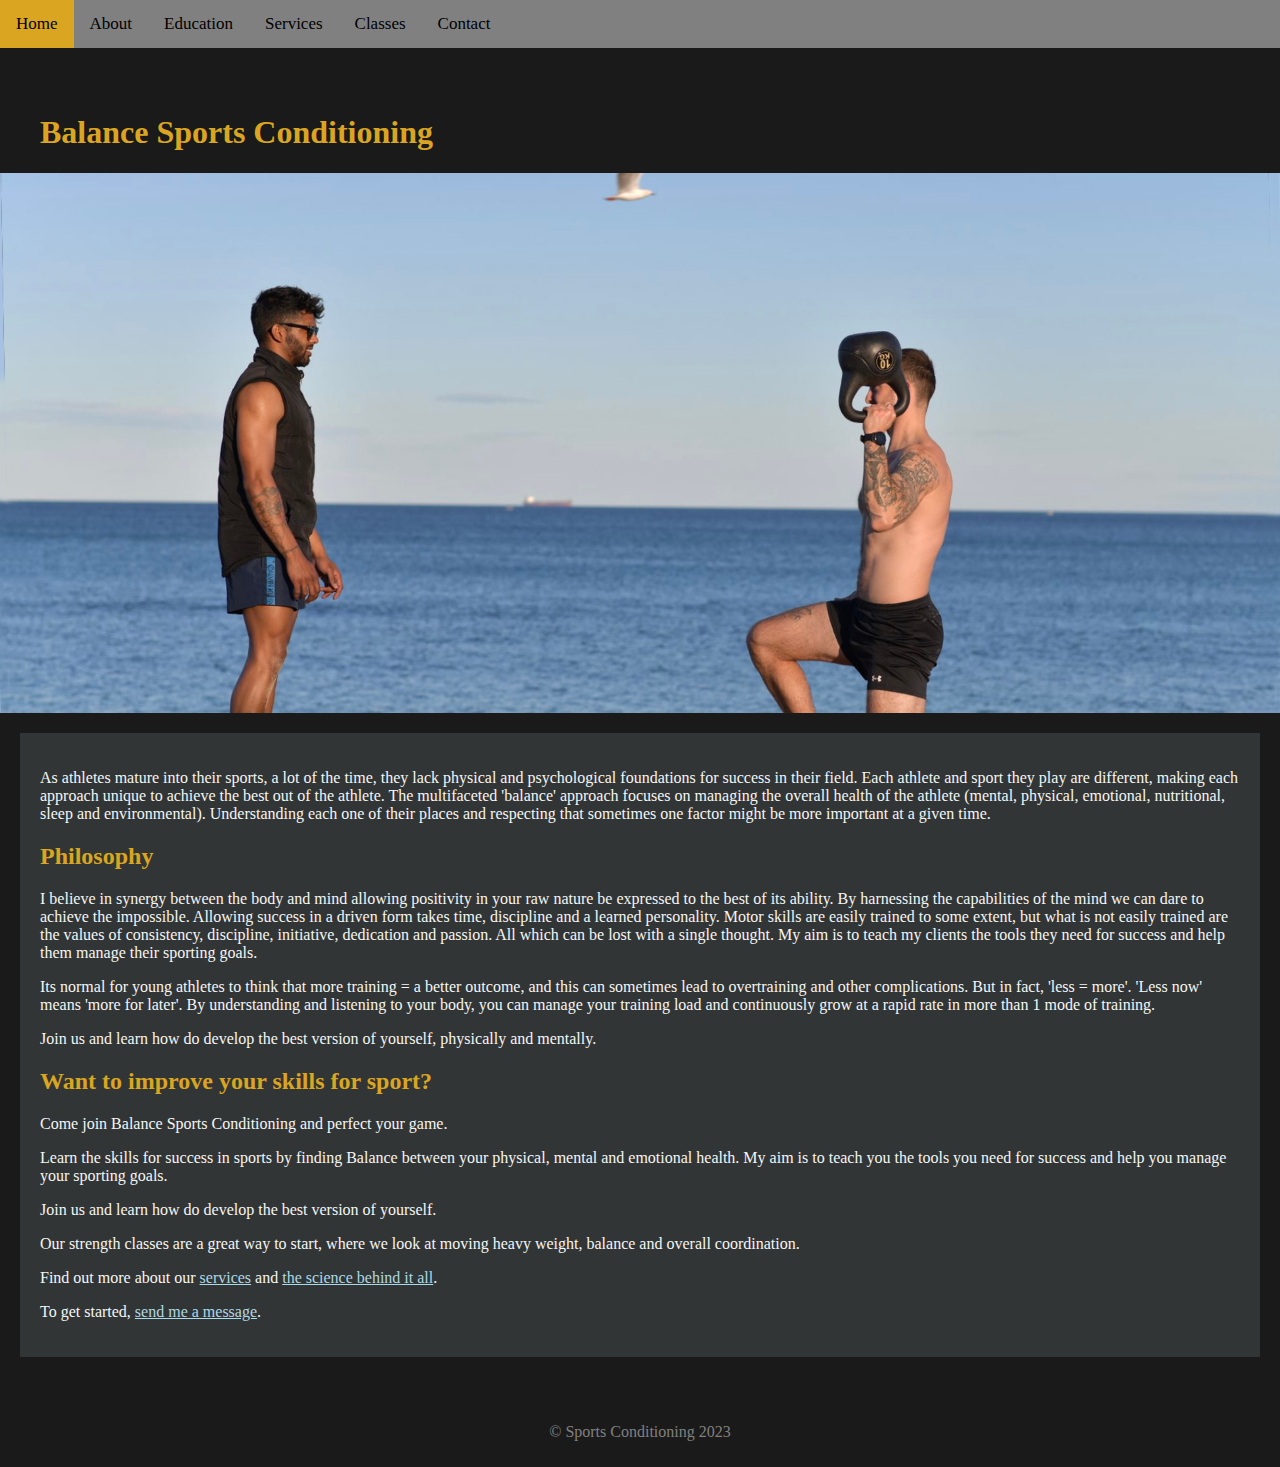
<file: index.html>
<!DOCTYPE html>
<html>
<head>
<meta name="viewport" content="width=device-width, initial-scale=1">
<link rel="stylesheet" href="https://cdnjs.cloudflare.com/ajax/libs/font-awesome/4.7.0/css/font-awesome.min.css">
<link href="/css/style.css" rel="stylesheet" type="text/css">
<title>Balance Sports Conditioning</title>
</head>
<body>

<div class="topnav" id="myTopnav">
    <a href="index.html" class="active">Home</a>
    <a href="about.html">About</a>
    <a href="science-behind-it-all.html">Education</a>
    <a href="services.html">Services</a>
    <a href="classes.html">Classes</a>
    <a href="contact.html">Contact</a>
  <a href="javascript:void(0);" class="icon" onclick="myFunction()">
    <i class="fa fa-bars"></i>
  </a>
</div>
      <h1 class="heading">Balance Sports Conditioning</h1>

      <div class="parallax"></div>
<section class="content">
<p>As athletes mature into their sports, a lot of the time, they lack physical and psychological foundations for success in their field. Each athlete and sport they play are different, making each approach unique to achieve the best out of the athlete. The multifaceted 'balance' approach focuses on managing the overall health of the athlete (mental, physical, emotional, nutritional, sleep and environmental). Understanding each one of their places and respecting that sometimes one factor might be more important at a given time. </p>
 
<h2>Philosophy</h2> 
<p>I believe in synergy between the body and mind allowing positivity in your raw nature be expressed to the best of its ability. By harnessing the capabilities of the mind we can dare to achieve the impossible. Allowing success in a driven form takes time, discipline and a learned personality. Motor skills are easily trained to some extent, but what is not easily trained are the values of consistency, discipline, initiative, dedication and passion. All which can be lost with a single thought. My aim is to teach my clients the tools they need for success and help them manage their sporting goals.</p>

<p>Its normal for young athletes to think that more training = a better outcome, and this can sometimes lead to overtraining and other complications. But in fact, &#39;less = more&#39;. &#39;Less now&#39; means &#39;more for later&#39;. By understanding and listening to your body, you can manage your training load and continuously grow at a rapid rate in more than 1 mode of training.</p>  

<p>Join us and learn how do develop the best version of yourself, physically and mentally.</p>

<h2>Want to improve your skills for sport?</h2>
<p>Come join Balance Sports Conditioning and perfect your game.</p>
<p>Learn the skills for success in sports by finding Balance between your physical, mental and emotional health. My aim is to teach you the tools you need for success and help you manage your sporting goals.</p>
<p>Join us and learn how do develop the best version of yourself.</p>
<p>Our strength classes are a great way to start, where we look at moving heavy weight, balance and overall coordination.</p> 
<p>Find out more about our <a href="services.html">services</a> and <a href="science-behind-it-all.html">the science behind it all</a>.</p>
<p>To get started, <a href="mailto:balancemesc@hotmail.com">send me a message</a>.</p>
        </section>
<footer class="flexbox-footer">
    <p>© Sports Conditioning 2023</p>
    </footer>
	
<script>
function myFunction() {
  var x = document.getElementById("myTopnav");
  if (x.className === "topnav") {
    x.className += " responsive";
  } else {
    x.className = "topnav";
  }
}
</script>

</body></html>
</file>
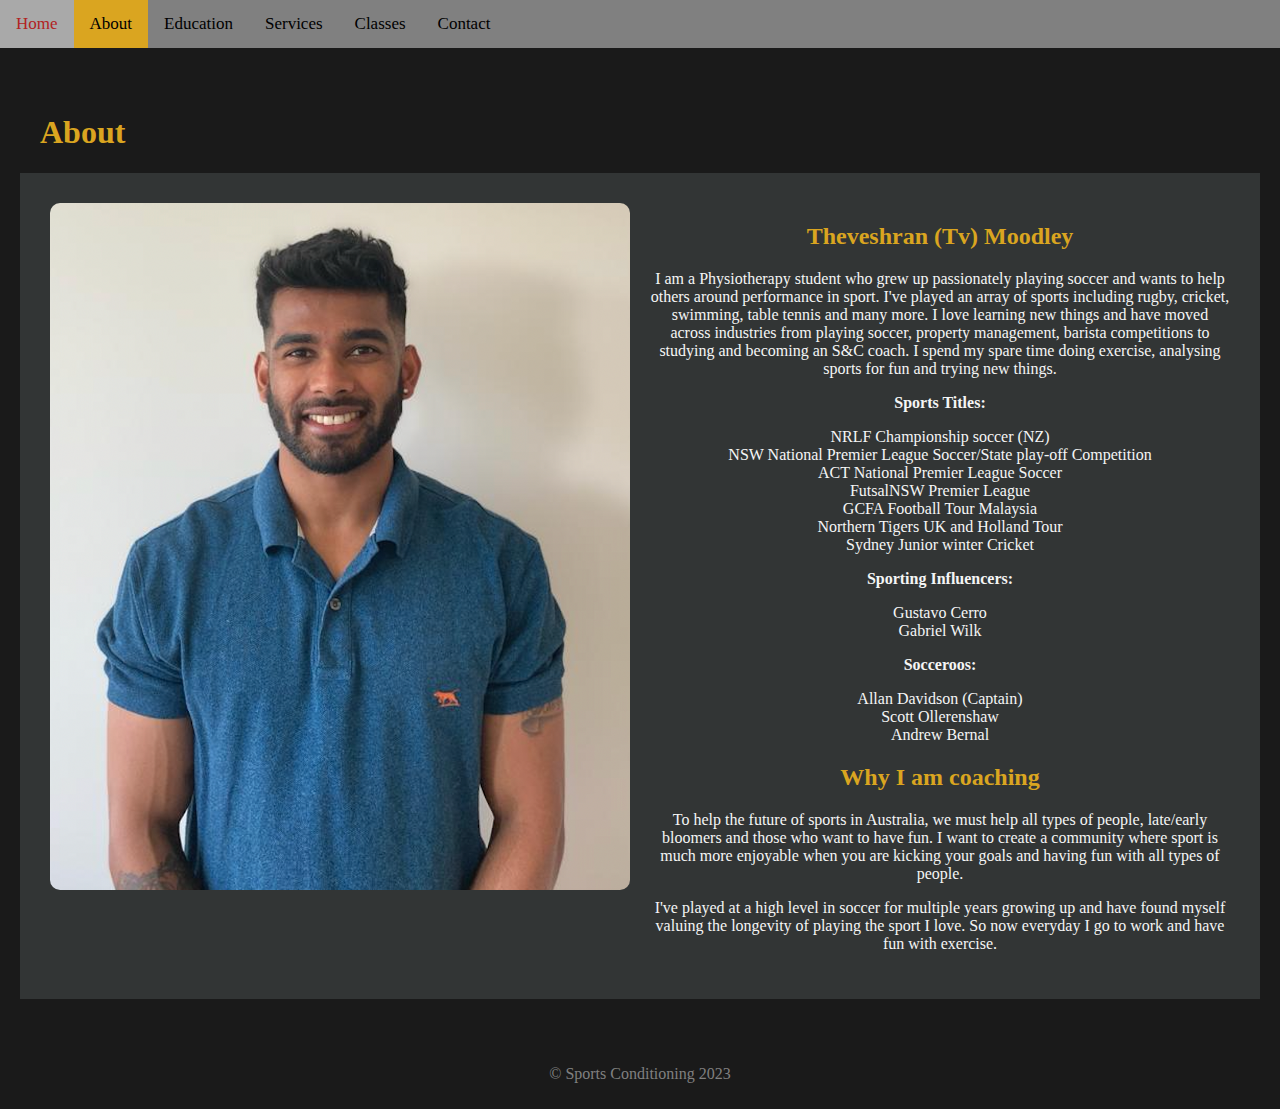
<file: about.html>
<!DOCTYPE html>
<html>
<head>
<meta name="viewport" content="width=device-width, initial-scale=1">
<link rel="stylesheet" href="https://cdnjs.cloudflare.com/ajax/libs/font-awesome/4.7.0/css/font-awesome.min.css">
<link href="/css/style.css" rel="stylesheet" type="text/css">
<title>About</title>
</head>
<body>

  <div class="topnav" id="myTopnav">
    <a href="index.html">Home</a>
    <a href="about.html" class="active">About</a>
    <a href="science-behind-it-all.html">Education</a>
    <a href="services.html">Services</a>
    <a href="classes.html">Classes</a>
    <a href="contact.html">Contact</a>
  <a href="javascript:void(0);" class="icon" onclick="myFunction()">
    <i class="fa fa-bars"></i>
  </a>
</div>
<h1 class="heading">About</h1>
<section class="content">
    <div class="row">
		<div class="about-column">
    <img src="images/tv-portrait-shot.png" alt="thevshran moodley portrait shot" class="visual">
	    </div>
<div class="about-column">		
<h2>Theveshran (Tv) Moodley</h2>
<p>I am a Physiotherapy student who grew up passionately playing soccer and wants to help others around performance in sport. I've played an array of sports including rugby, cricket, swimming, table tennis and many more. I love learning new things and have moved across industries from playing soccer, property management, barista competitions to studying and becoming an S&C coach. I spend my spare time doing exercise, analysing sports for fun and trying new things.</p>
<p><strong>Sports Titles:</strong></p>

<p>NRLF Championship soccer (NZ)<br/>
NSW National Premier League Soccer/State play-off Competition<br/>
ACT National Premier League Soccer <br/>
FutsalNSW Premier League<br/>
GCFA Football Tour Malaysia<br/>
Northern Tigers UK and Holland Tour<br/>
Sydney Junior winter Cricket</p> 

<p><strong>Sporting Influencers:</strong></p>

<p>Gustavo Cerro<br/> 
Gabriel Wilk</p>  

<p><strong>Socceroos:</strong></p>
<p>Allan Davidson (Captain)<br/>
Scott Ollerenshaw<br/> 
Andrew Bernal</p> 
<h2>Why I am coaching</h2>
<p>To help the future of sports in Australia, we must help all types of people, late/early bloomers and those who want to have fun. I want to create a community where sport is much more enjoyable when you are kicking your goals and having fun with all types of people.</p>
<p>I've played at a high level in soccer for multiple years growing up and have found myself valuing the longevity of playing the sport I love. So now everyday I go to work and have fun with exercise. </p>
</div>
</div>
</section>
</body>
<footer class="flexbox-footer">
    <p>© Sports Conditioning 2023</p>
    </footer>
	
<script>
function myFunction() {
  var x = document.getElementById("myTopnav");
  if (x.className === "topnav") {
    x.className += " responsive";
  } else {
    x.className = "topnav";
  }
}
</script>

</body></html>
</file>
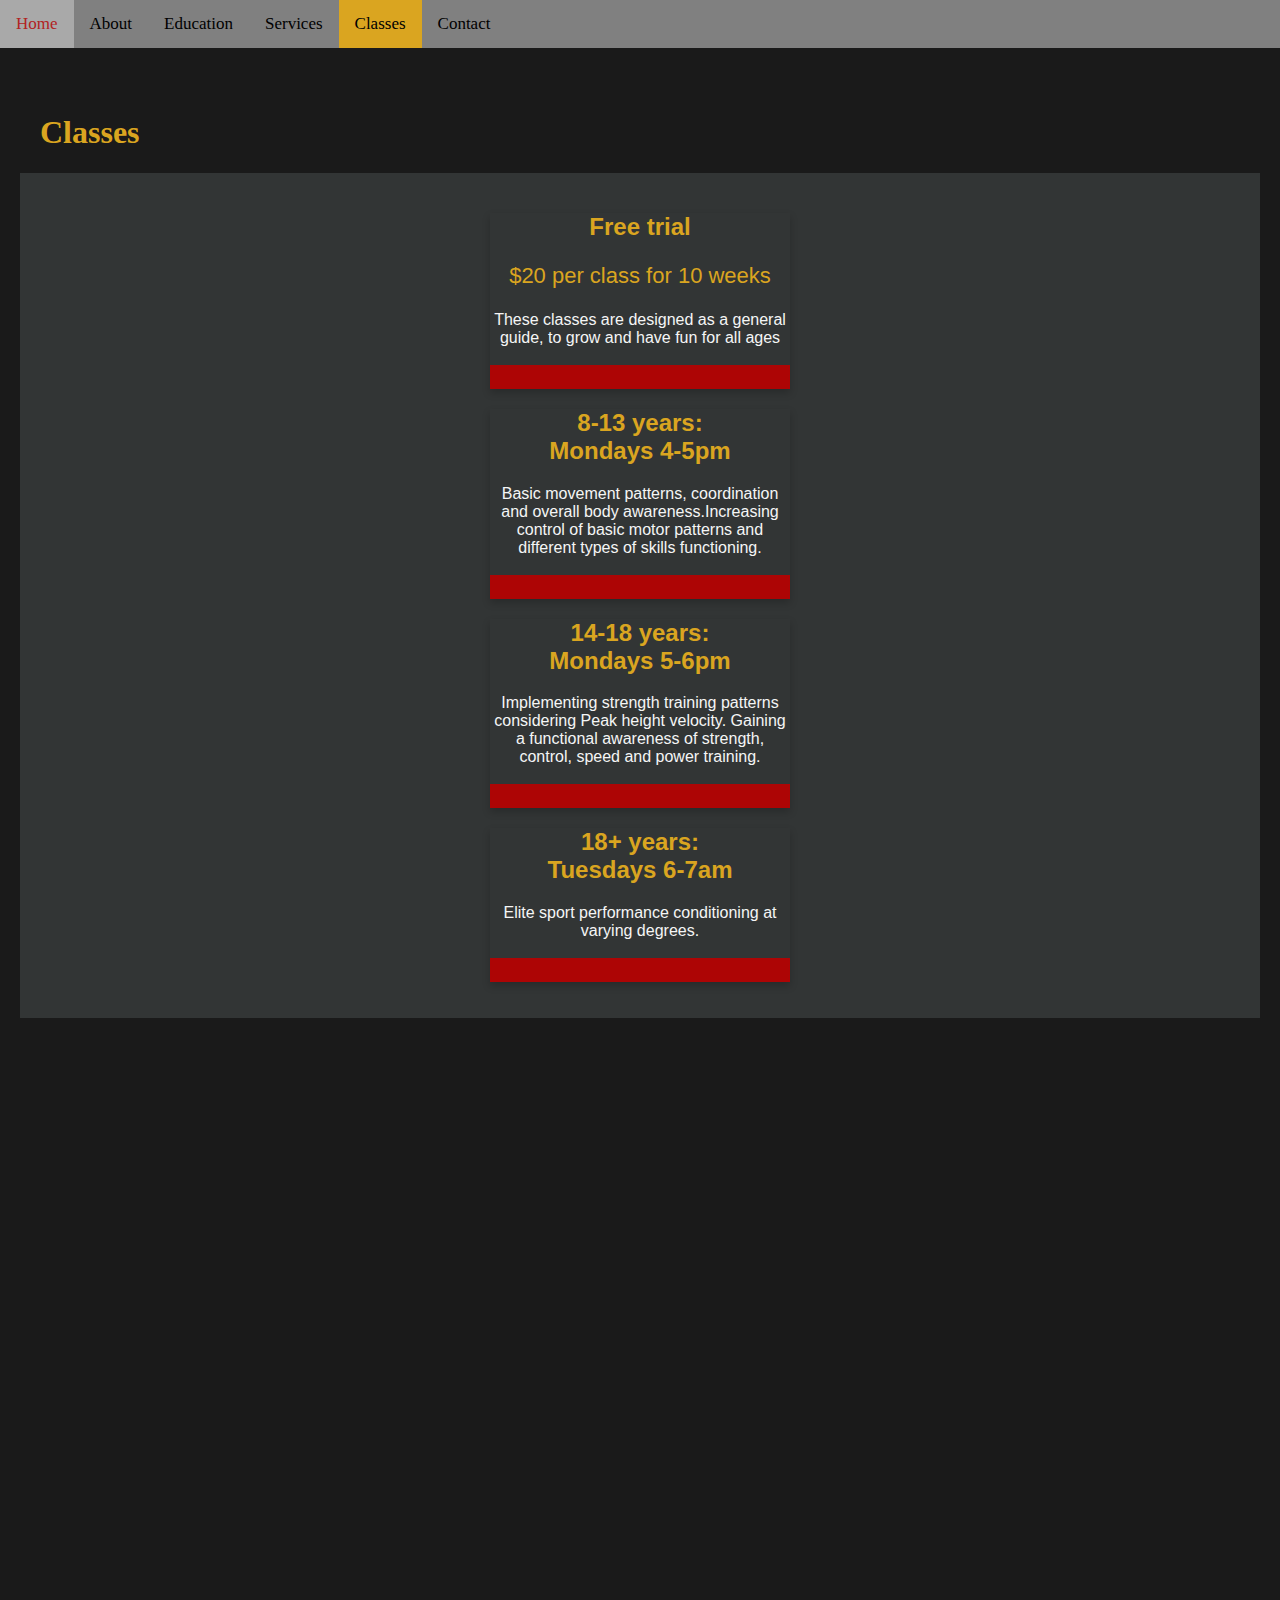
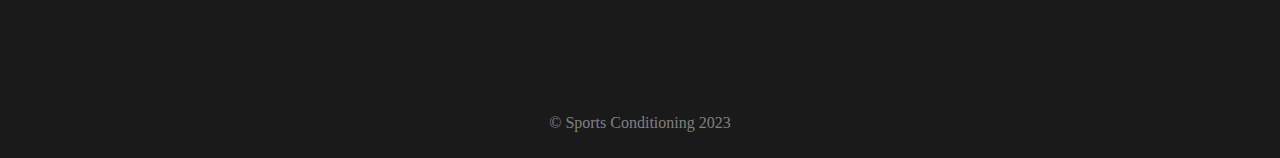
<file: classes.html>
<!DOCTYPE html>
<html>
<head>
<meta name="viewport" content="width=device-width, initial-scale=1">
<link rel="stylesheet" href="https://cdnjs.cloudflare.com/ajax/libs/font-awesome/4.7.0/css/font-awesome.min.css">
<link href="/css/style.css" rel="stylesheet" type="text/css">
<title>Classes</title>
</head>
<body>

    <div class="topnav" id="myTopnav">
        <a href="index.html">Home</a>
        <a href="about.html">About</a>
        <a href="science-behind-it-all.html">Education</a>
        <a href="services.html">Services</a>
        <a href="classes.html" class="active">Classes</a>
        <a href="contact.html">Contact</a>
      <a href="javascript:void(0);" class="icon" onclick="myFunction()">
        <i class="fa fa-bars"></i>
      </a>
    </div>

    <h1 class="heading">Classes</h1>

    <section class="content">

      <div class="card">
        <h2>Free trial</h2>
        <p class="price">$20 per class for 10 weeks</p>
        <p>These classes are designed as a general guide, to grow and have fun for all ages</p>
        <p><button></button></p>
      </div>

      <div class="card">
        <h2>8-13 years: <br/>Mondays 4-5pm</h2>
          <p>Basic movement patterns, coordination and overall body awareness.Increasing control of basic motor patterns and different types of skills functioning.</p>
        <p><button></button></p>
      </div>

      <div class="card">
        <h2>14-18 years: <br/>Mondays 5-6pm</h2>
          <p>Implementing strength training patterns considering Peak height velocity. Gaining a functional awareness of strength, control, speed and power training.</p>
        <p><button></button></p>
      </div>

      <div class="card">
        <h2>18+ years: <br/>Tuesdays 6-7am</h2>
          <p>Elite sport performance conditioning at varying degrees.</p>
        <p><button></button></p>
      </div>
      
    </section>

    <div class="parallax-4"></div>

    <footer class="flexbox-footer">
        <p>© Sports Conditioning 2023</p>
        </footer>
      
    <script>
    function myFunction() {
      var x = document.getElementById("myTopnav");
      if (x.className === "topnav") {
        x.className += " responsive";
      } else {
        x.className = "topnav";
      }
    }
    </script>
    
    </body></html>
</file>
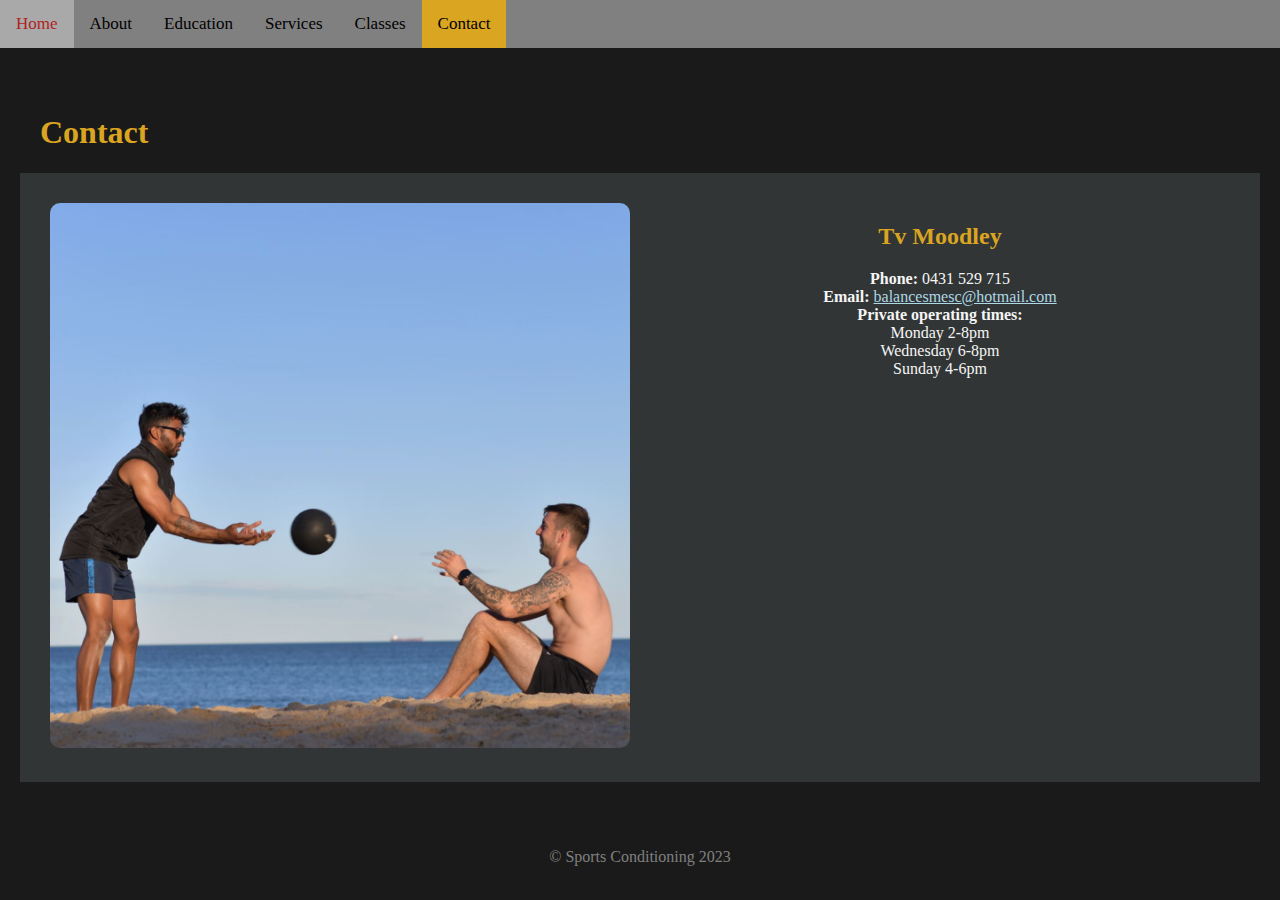
<file: contact.html>
<!DOCTYPE html>
<html>
<head>
<meta name="viewport" content="width=device-width, initial-scale=1">
<link rel="stylesheet" href="https://cdnjs.cloudflare.com/ajax/libs/font-awesome/4.7.0/css/font-awesome.min.css">
<link href="/css/style.css" rel="stylesheet" type="text/css">
<title>Contact</title>
</head>
<body>

  <div class="topnav" id="myTopnav">
    <a href="index.html">Home</a>
    <a href="about.html">About</a>
    <a href="science-behind-it-all.html">Education</a>
    <a href="services.html">Services</a>
    <a href="classes.html">Classes</a>
    <a href="contact.html" class="active">Contact</a>
  <a href="javascript:void(0);" class="icon" onclick="myFunction()">
    <i class="fa fa-bars"></i>
  </a>
</div>

<h1 class="heading">Contact</h1>

<section class="content">
    <div class="row">
		<div class="about-column">
    <img src="images/beach-ball.png" alt="thevshran moodley throwing a weighted ball with a client at the beach" class="visual
    ">
	    </div>
<div class="about-column">		
    <h2>Tv Moodley</h2>
    <p><strong>Phone:</strong> 0431 529 715<br/>
    <strong>Email:</strong> <a href="mailto:balancesmesc@hotmail.com">balancesmesc@hotmail.com</a><br/>
    <strong>Private operating times:</strong><br/> 
    Monday 2-8pm<br/>
    Wednesday 6-8pm<br/>
    Sunday 4-6pm</p>
			</div>
	    </div>
	</section>
</body>
<footer class="flexbox-footer">
    <p>© Sports Conditioning 2023</p>
    </footer>
	
<script>
function myFunction() {
  var x = document.getElementById("myTopnav");
  if (x.className === "topnav") {
    x.className += " responsive";
  } else {
    x.className = "topnav";
  }
}
</script>

</body></html>
</file>
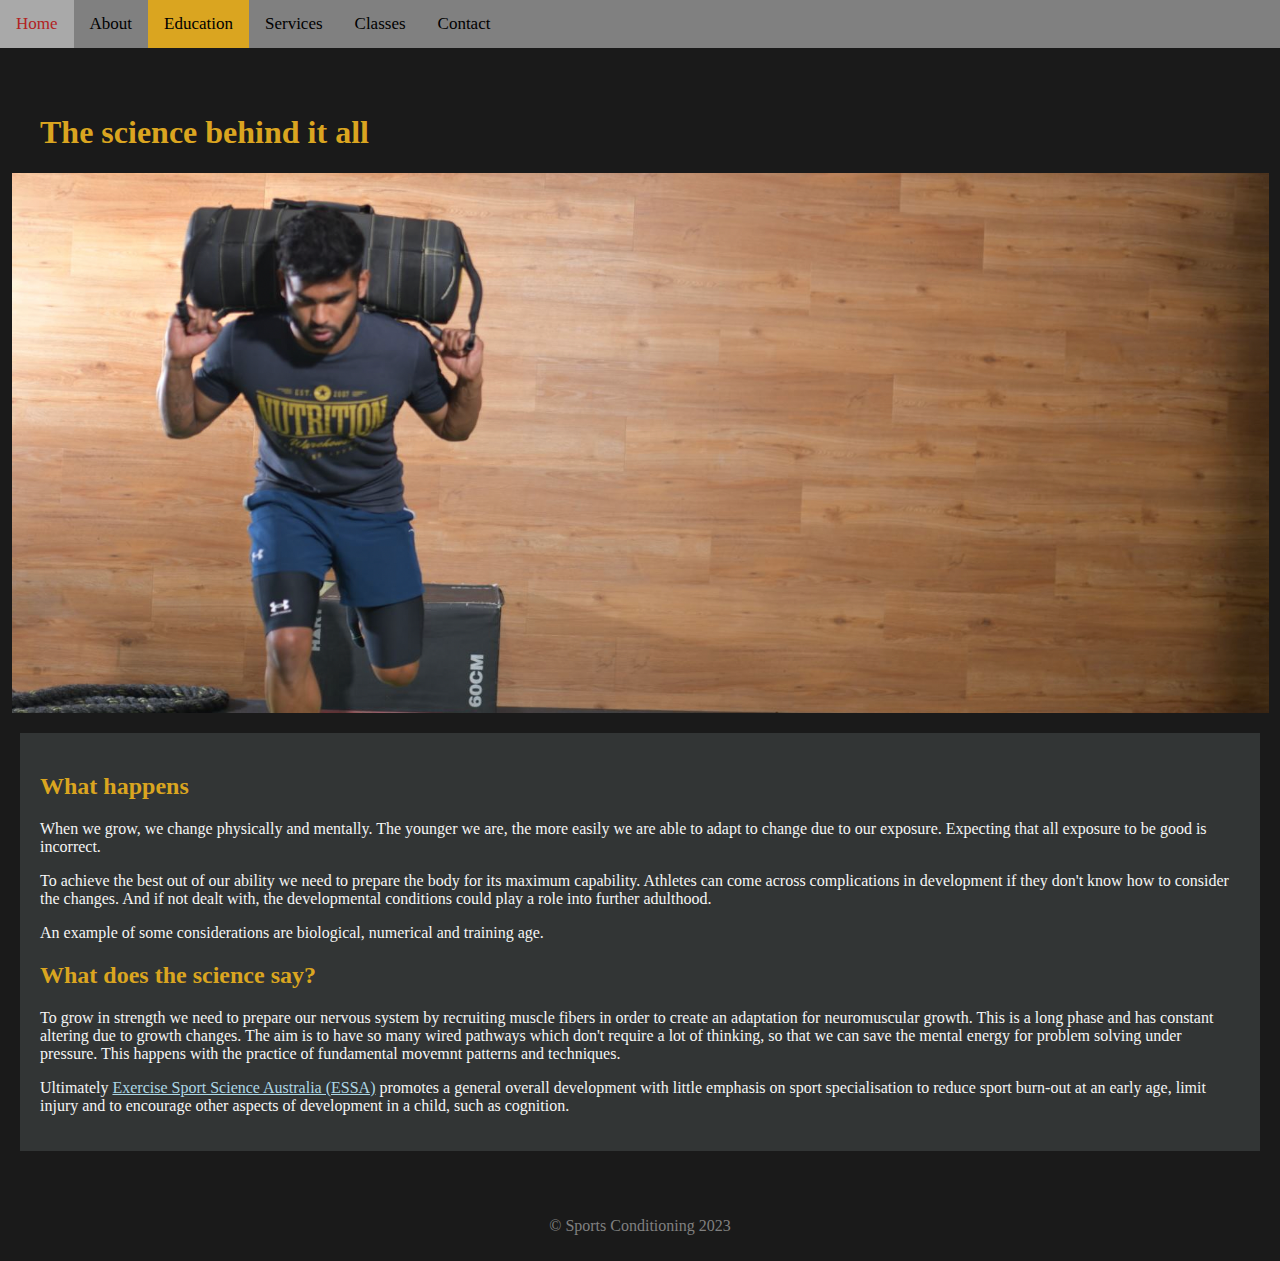
<file: science-behind-it-all.html>
<!DOCTYPE html>
<html>
<head>
<meta name="viewport" content="width=device-width, initial-scale=1">
<link rel="stylesheet" href="https://cdnjs.cloudflare.com/ajax/libs/font-awesome/4.7.0/css/font-awesome.min.css">
<link href="/css/style.css" rel="stylesheet" type="text/css">
<title>Science</title>
</head>
<body>

    <div class="topnav" id="myTopnav">
        <a href="index.html">Home</a>
        <a href="about.html">About</a>
        <a href="science-behind-it-all.html" class="active">Education</a>
        <a href="services.html">Services</a>
        <a href="classes.html">Classes</a>
        <a href="contact.html">Contact</a>
      <a href="javascript:void(0);" class="icon" onclick="myFunction()">
        <i class="fa fa-bars"></i>
      </a>
    </div>

    <h1 class="heading">The science behind it all</h1>
    <div class="parallax-2"></div>
   
    <section class="content">
    <h2>What happens</h2>
    <p>When we grow, we change physically and mentally. The younger we are, the more easily we are able to adapt to change due to our exposure. Expecting that all exposure to be good is incorrect.</p>
    <p>To achieve the best out of our ability we need to prepare the body for its maximum capability. Athletes can come across complications in development if they don&#39;t know how to consider the changes. And if not dealt with, the developmental conditions could play a role into further adulthood.</p>
    <p>An example of some considerations are biological, numerical and training age.</p>
    
    <h2>What does the science say?</h2>
    <p>To grow in strength we need to prepare our nervous system by recruiting muscle fibers in order to create an adaptation for neuromuscular growth. This is a long phase and has constant altering due to growth changes. The aim is to have so many wired pathways which don&#39;t require a lot of thinking, so that we can save the mental energy for problem solving under pressure. This happens with the practice of fundamental movemnt patterns and techniques.</p>
    <p>Ultimately <a href="https://www.essa.org.au/">Exercise Sport Science Australia (ESSA)</a> promotes a general overall development with little emphasis on sport specialisation to reduce sport burn-out at an early age, limit injury and to encourage other aspects of development in a child, such as cognition.</p>

  </section>

  <footer class="flexbox-footer">
      <p>© Sports Conditioning 2023</p>
      </footer>
    
  <script>
  function myFunction() {
    var x = document.getElementById("myTopnav");
    if (x.className === "topnav") {
      x.className += " responsive";
    } else {
      x.className = "topnav";
    }
  }
  </script>
  
  </body></html>
</file>
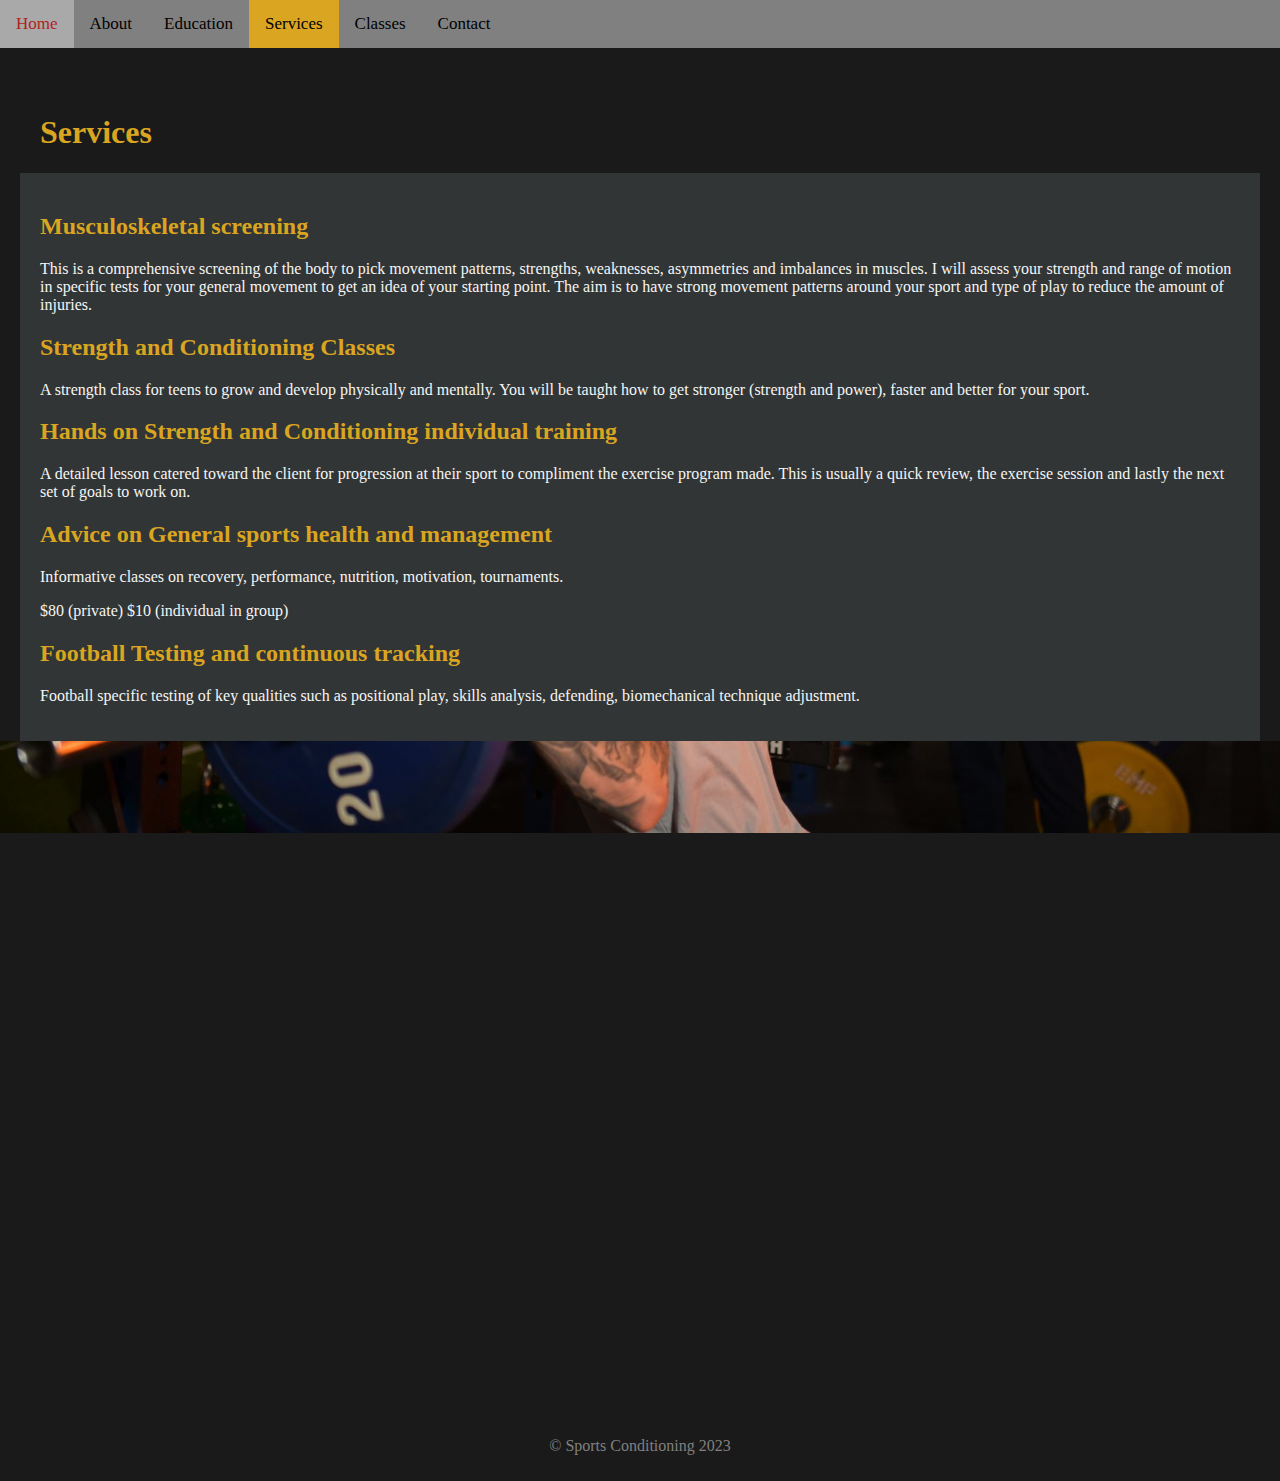
<file: services.html>
<!DOCTYPE html>
<html>
<head>
<meta name="viewport" content="width=device-width, initial-scale=1">
<link rel="stylesheet" href="https://cdnjs.cloudflare.com/ajax/libs/font-awesome/4.7.0/css/font-awesome.min.css">
<link href="/css/style.css" rel="stylesheet" type="text/css">
<title>Services</title>
</head>
<body>

    <div class="topnav" id="myTopnav">
        <a href="index.html">Home</a>
        <a href="about.html">About</a>
        <a href="science-behind-it-all.html">Education</a>
        <a href="services.html" class="active">Services</a>
        <a href="classes.html">Classes</a>
        <a href="contact.html">Contact</a>
      <a href="javascript:void(0);" class="icon" onclick="myFunction()">
        <i class="fa fa-bars"></i>
      </a>
    </div>

    <h1 class="heading">Services</h1>
<section class="content">
    <h2>Musculoskeletal screening</h2>
    <p>This is a comprehensive screening of the body to pick movement patterns, strengths, weaknesses, asymmetries and imbalances in muscles. I will assess your strength and range of motion in specific tests for your general movement to get an idea of your starting point. The aim is to have strong movement patterns around your sport and type of play to reduce the amount of injuries. </p>  
      
    <h2>Strength and Conditioning Classes</h2> 
    <p>A strength class for teens to grow and develop physically and mentally. You will be taught how to get stronger (strength and power), faster and better for your sport.</p>
    <h2>Hands on Strength and Conditioning individual training</h2>
    <p>A detailed lesson catered toward the client for progression at their sport to compliment the exercise program made. This is usually a quick review, the exercise session and lastly the next set of goals to work on.</p>
    <h2>Advice on General sports health and management</h2>
    <p>Informative classes on recovery, performance, nutrition, motivation, tournaments.</p>
    <p>$80 (private) $10 (individual in group)</p>
  
    <h2>Football Testing and continuous tracking</h2>
    <p>Football specific testing of key qualities such as positional play, skills analysis, defending, biomechanical technique adjustment.</p>

  </section>
  <div class="parallax-3"></div>
	
  <footer class="flexbox-footer">
      <p>© Sports Conditioning 2023</p>
      </footer>
    
  <script>
  function myFunction() {
    var x = document.getElementById("myTopnav");
    if (x.className === "topnav") {
      x.className += " responsive";
    } else {
      x.className = "topnav";
    }
  }
  </script>
  
  </body></html>
</file>
<file: css/style.css>
@charset "UTF-8";
/* Body */

body {
     margin: 0;
     background-color: #1A1A1A;
     font: lora;
  }

/*header*/
/*NAVBAR STYLES*/


.content {
	margin-left: 20px;
	margin-right: 20px;
	margin-top: 20px;
  padding-left: 20px;
	padding-right: 20px;
  padding-top: 20px;
  padding-bottom: 20px;
  background-color: #323535;
  color: whitesmoke;
  }

  body, html {
    height: 100%;
  }
  
 .parallax {
    background-image: url("../images/tv-beach-exercise.png");
    height: 60%;
    background-attachment: fixed;
    background-position: center;
    background-repeat: no-repeat;
    background-size: contain;
  } 

  .parallax-2 {
    background-image: url("../images/tv-weight-pack.png");
    height: 60%;
    background-attachment: fixed;
    background-position: center;
    background-repeat: no-repeat;
    background-size: contain;
  } 

 .parallax-3 {
    background-image: url("../images/tv-gym-weights.png");
    height: 70%;
    background-attachment: fixed;
    background-position: center;
    background-repeat: no-repeat;
    background-size: contain;
  }

  .parallax-4 {
    background-image: url("../images/tv-gym-instruction.png");
    height: 70%;
    background-attachment: fixed;
    background-position: center;
    background-repeat: no-repeat;
    background-size: contain;
  }

  /*foooter*/

footer {
    padding-top: 50px;
    padding-bottom: 10px;
    text-align: center;
    color: grey;
}

/*contact form*/
label {
	display: block;
	margin-bottom: 10px;
}

textarea {
	display: block;
	width: 200px;
  height: 100px;
	border: 1px solid navy;
}

#input {
  width: 200px;
}

a {
  color: lightblue;
}

.btn-submit {
	margin-top: 10px;
	background-color: rgb(58, 3, 58);
	color: white;
	border: none;
	border-radius: 100px;
	padding: 10px 20px;
	cursor: pointer;
}

.btn-submit:hover {
	background-color: lightcoral;
}

blockquote {
  margin: 0 auto;
  padding: 1em;
  border-left: 5px solid #999;
}

/* When the screen is less than 600 pixels wide, hide all links, except for the first one ("Home"). Show the link that contains should open and close the topnav (.icon) */
@media screen and (max-width: 600px) {
  .topnav a:not(:first-child) {display: none;}
  .topnav a.icon {
    float: right;
    display: block;
  }
}

/* The "responsive" class is added to the topnav with JavaScript when the user clicks on the icon. This class makes the topnav look good on small screens (display the links vertically instead of horizontally) */
@media screen and (max-width: 600px) {
  .topnav.responsive {position: relative;}
  .topnav.responsive a.icon {
    position: absolute;
    right: 0;
    top: 0;
  }
  .topnav.responsive a {
    float: none;
    display: block;
    text-align: left;
  }
}

/* Add a black background color to the top navigation */
.topnav {
  background-color: grey;
  overflow: hidden;
}

/* Style the links inside the navigation bar */
.topnav a {
  float: left;
  display: block;
  color: black;
  text-align: center;
  padding: 14px 16px;
  text-decoration: none;
  font-size: 17px;
}

/* Change the color of links on hover */
.topnav a:hover {
  background-color: darkgray;
  color: firebrick;
}

/* Add an active class to highlight the current page */
.topnav a.active {
  background-color: goldenrod;
  color: black;
}

/* Hide the link that should open and close the topnav on small screens */
.topnav .icon {
  display: none;
}

img {
  width: 100%;
}

.profile {
  width: 40%
}
.content {
  padding-top: 20px;
}

.heading {
  padding-left: 40px;
  padding-top: 45px;
}

h1 {
  display: block;
  font-size: 2em;
  margin-right: 20px;
  color: 	goldenrod;
}

h2 {
  display: block;
  font-size: 1.5em;
  color: goldenrod;
}

* {
	box-sizing: border-box;
  }
  
  .about-column {
	float: left;
	width: 50%;
	padding: 10px;
	text-align: center;
	height: auto;
  }
  
  .row:after {
	content: "";
	display: table;
	clear: both;
  }
  
  /* Responsive layout - makes the two columns stack on top of each other instead of next to each other */
  @media screen and (max-width: 600px) {
	.about-column {
	  width: 100%;
	}
  }

  body, html {
    height: 100%;ßß
    margin: 0;
  }

  .bg {
    /* The image used */
    background-image: url("/images/tv-beach-exercise.png");
  
    /* Full height */
    height: 50%; 
  
    /* Center and scale the image nicely */
    background-position: center;
    background-repeat: no-repeat;
    background-size: cover;
  }

  .backg {
    background-image: url("/images/tv-gym-activity.png");
    height: 50%; 
    background-position: center;
    background-repeat: no-repeat;
    background-size: cover;
    margin-top: 50px;
  }

  .backgroundimg {
    background-image: url("/images/tv-gym-instruction.png");
    height: 50%; 
    background-position: center;
    background-repeat: no-repeat;
    background-size: cover;
    margin-top: 50px;
  }

  .backgroundweights {
    background-image: url("/images/tv-gym-weights.png");
    height: 50%; 
    background-position: center;
    background-repeat: no-repeat;
    background-size: cover;
    margin-top: 50px;
  }

  .visual {
    border-radius: 10px;
  }

  .card {
    box-shadow: 0 4px 8px 0 rgba(0, 0, 0, 0.2);
    max-width: 300px;
    margin: auto;
    text-align: center;
    font-family: arial;
  }
  
  .price {
    color: goldenrod;
    font-size: 22px;
  }
  
  .card button {
    border: none;
    outline: 0;
    padding: 12px;
    color: white;
    background-color: rgb(173, 5, 5);
    text-align: center;
    cursor: pointer;
    width: 100%;
    font-size: 18px;
  }
  
/*  .card button:hover {
    opacity: 0.7;
  } */

@media only screen and (max-device-width: 600px) {
    .parallax {
      background-attachment: scroll;
    }
  }
</file>
